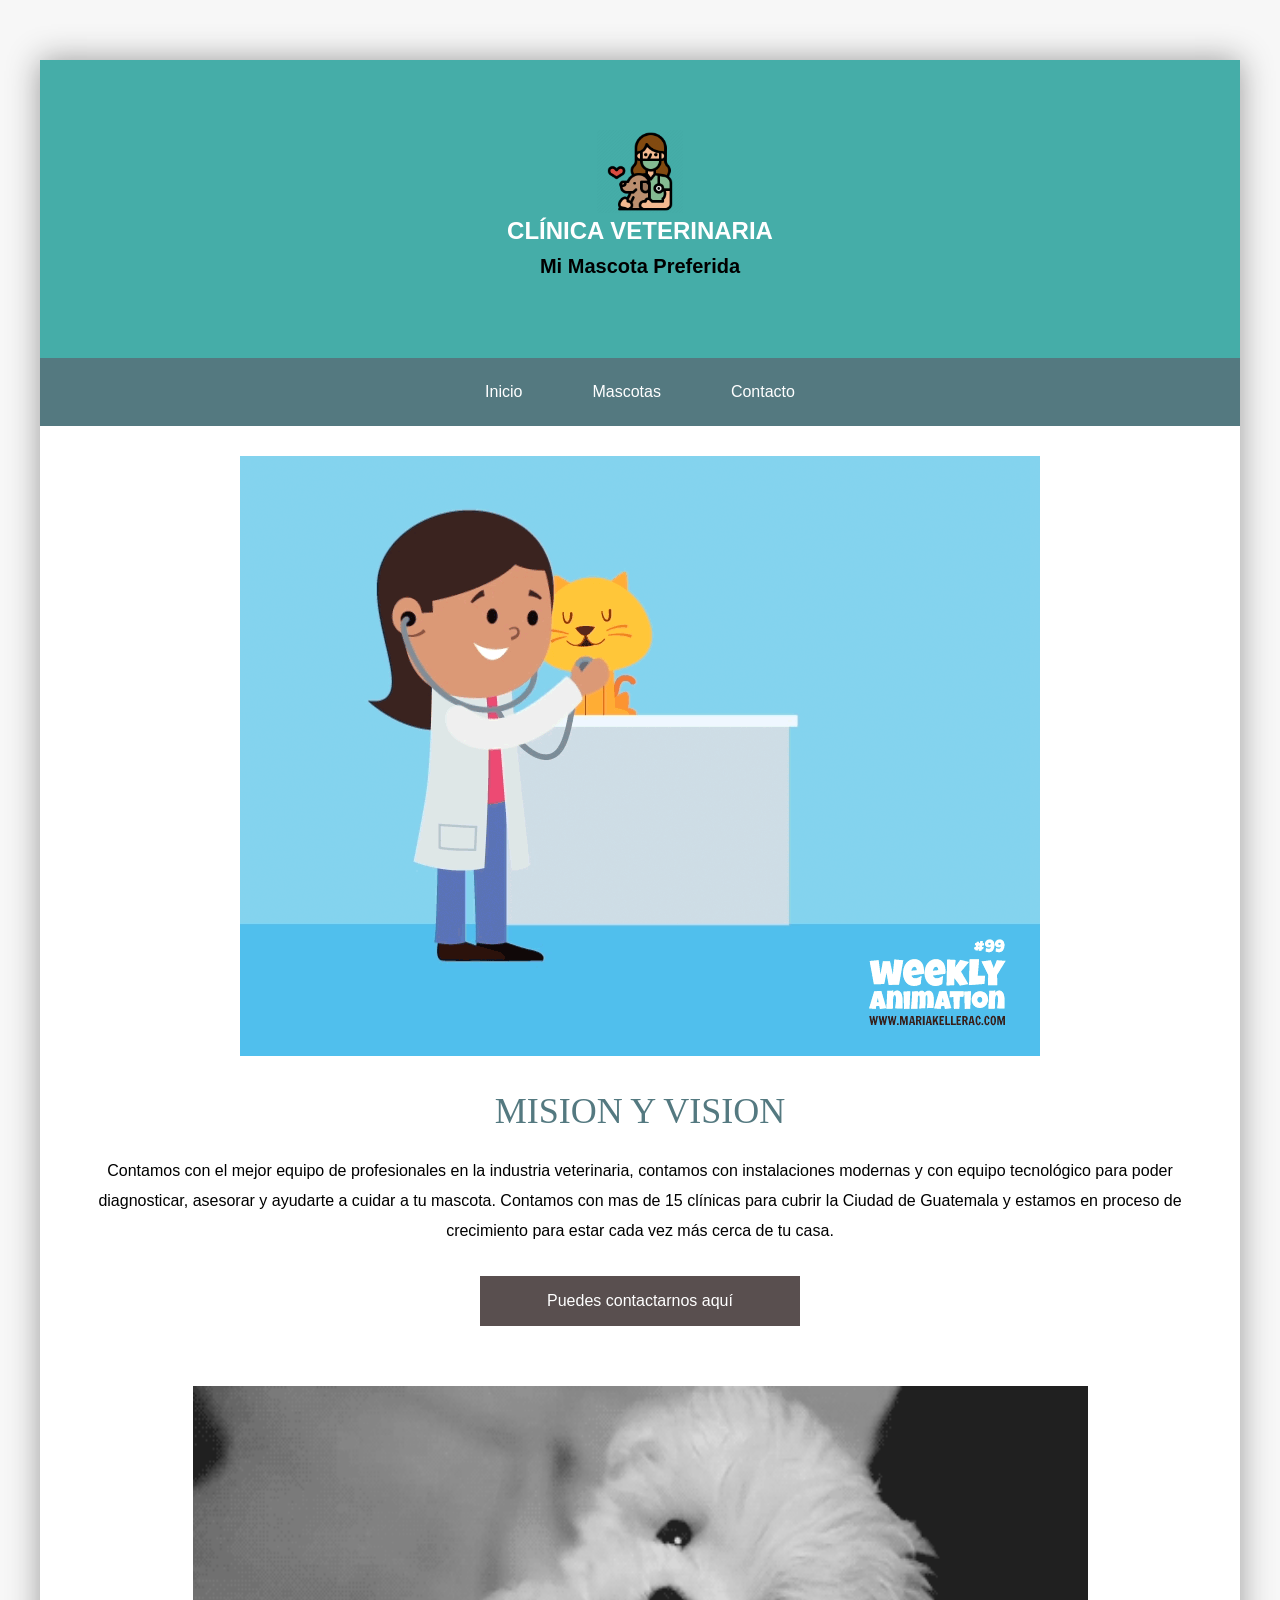
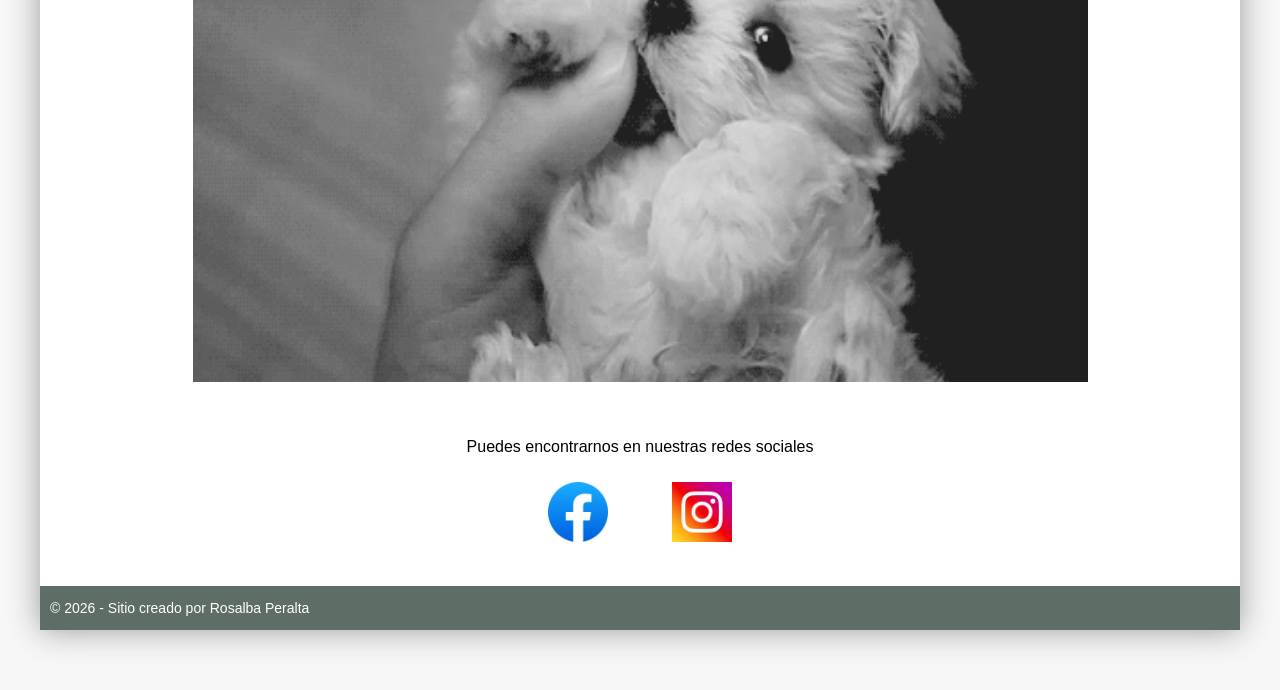
<file: index.html>
<!DOCTYPE html>
<html>

<head>
  <title>Clínica Veterinaria</title>
  <meta charset="UTF-8">
  <link href="style.css" rel="stylesheet" type="text/css">
</head>

<body>
  <div class="container">
    <header>
      <img src="imagenes/avatar.png" alt="Veterinaria" />
      <h1> Clínica Veterinaria</h1>
      <h2>Mi Mascota Preferida</h2>
    </header>
    <nav>
      <div class="menu">
          <a href="index.html">Inicio</a>
          <a href="mascotas.html">Mascotas</a>
          <a href="contacto.html">Contacto</a>
      </div>
    </nav>
    <main>
      <img src="imagenes/veterinarian.gif" alt="Pagina de inicio" />
      <article>
        <h2>Mision y Vision</h2>
        <p>
          Contamos con el mejor equipo de profesionales en la industria veterinaria, contamos con instalaciones modernas
          y con equipo tecnológico para poder diagnosticar, asesorar y ayudarte a cuidar a tu mascota. Contamos con mas
          de 15 clínicas para cubrir la Ciudad de Guatemala y estamos en proceso de crecimiento para estar cada vez más
          cerca de tu casa.
        </p>
        <a href="contacto.html" class="contact">Puedes contactarnos aquí</a>
        <img src="imagenes/cute-dog.gif" width="895" height="596" alt="cute dog" />
      </article>
    </main>
    <div class="redes">
      <p>Puedes encontrarnos en nuestras redes sociales</p>
      <a href="https://www.facebook.com/" target="_blank">
        <img src="imagenes/icon-facebook.webp" alt="Facebook" class="redes"/>
      </a>
      <a href="https://www.instagram.com/" target="_blank">
        <img src="imagenes/icon-instagram.png" alt="Instagram" class="redes"/>
      </a>
    </div>
    <footer>
      <p>
        &copy; 2026 - Sitio creado por Rosalba Peralta
      </p>
    </footer>
  </div>
</body>

</html>
</file>
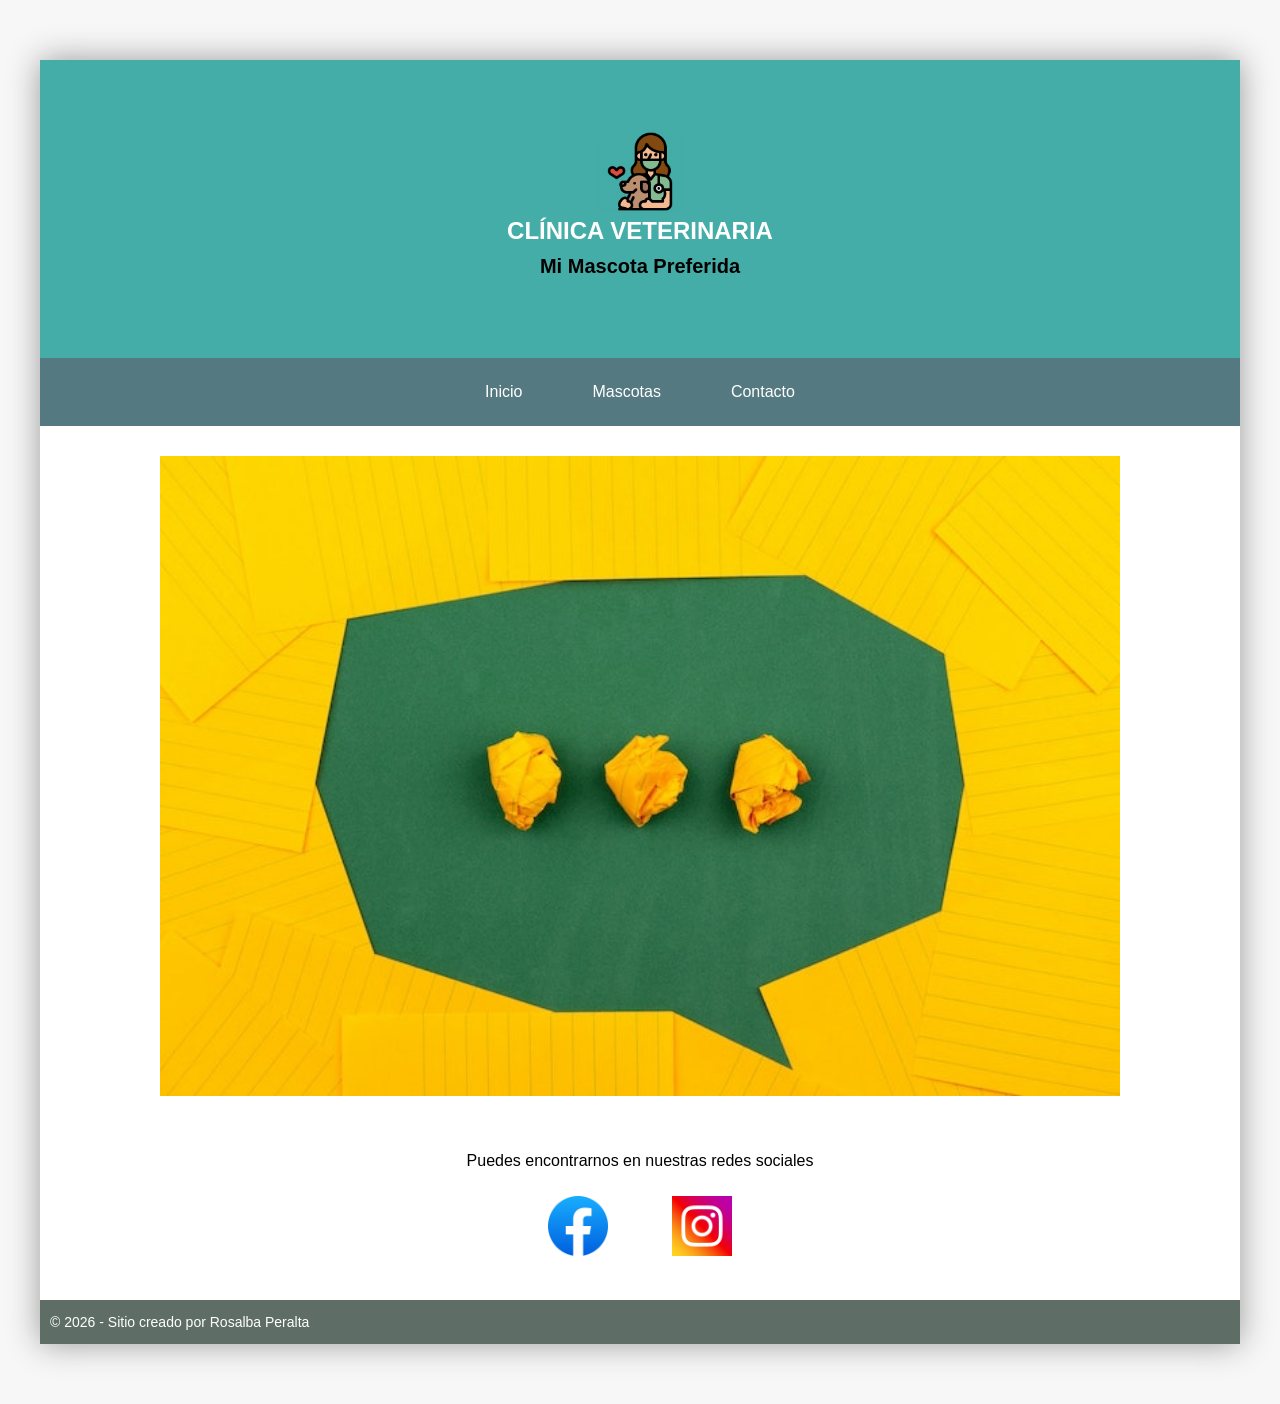
<file: contacto.html>
<!DOCTYPE html>
<html>

<head>
  <title>Clínica Veterinaria</title>
  <meta charset="UTF-8">
  <link href="style.css" rel="stylesheet" type="text/css">
</head>

<body>
  <div class="container">
    <header>
      <img src="imagenes/avatar.png" alt="Veterinaria" />
      <h1> Clínica Veterinaria</h1>
      <h2>Mi Mascota Preferida</h2>
    </header>
    <nav>
      <div class="menu">
          <a href="index.html">Inicio</a>
          <a href="mascotas.html">Mascotas</a>
          <a href="contacto.html">Contacto</a>
      </div>
    </nav>
    <main>
      <img src="imagenes/contacto.jpg" width="960" height="640" alt="contactar"/>
    </main>
    <div class="redes">
      <p>Puedes encontrarnos en nuestras redes sociales</p>
      <a href="https://www.facebook.com/" target="_blank">
        <img src="imagenes/icon-facebook.webp" alt="Facebook" class="redes"/>
      </a>
      <a href="https://www.instagram.com/" target="_blank">
        <img src="imagenes/icon-instagram.png" alt="Instagram" class="redes"/>
      </a>
    </div>
    <footer>
      <p>
        &copy; 2026 - Sitio creado por Rosalba Peralta
      </p>
    </footer>
  </div>
</body>

</html>
</file>
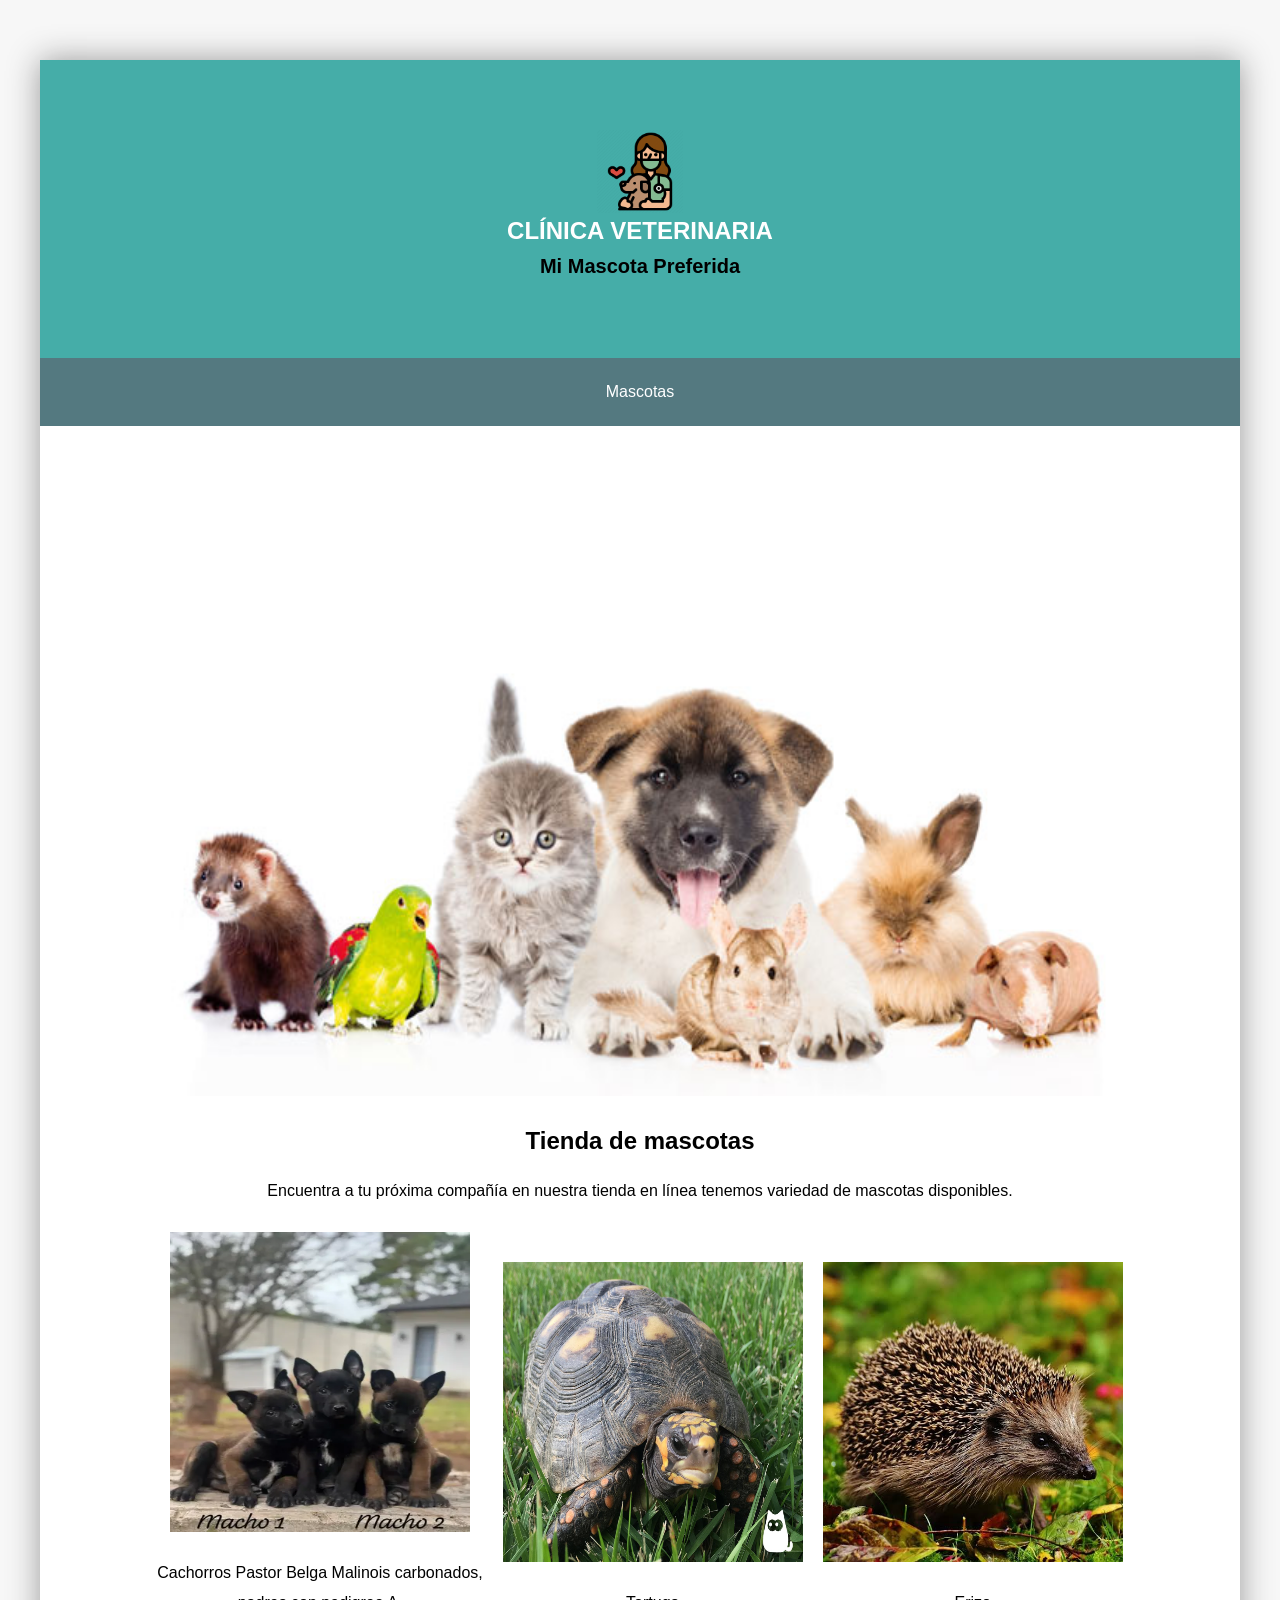
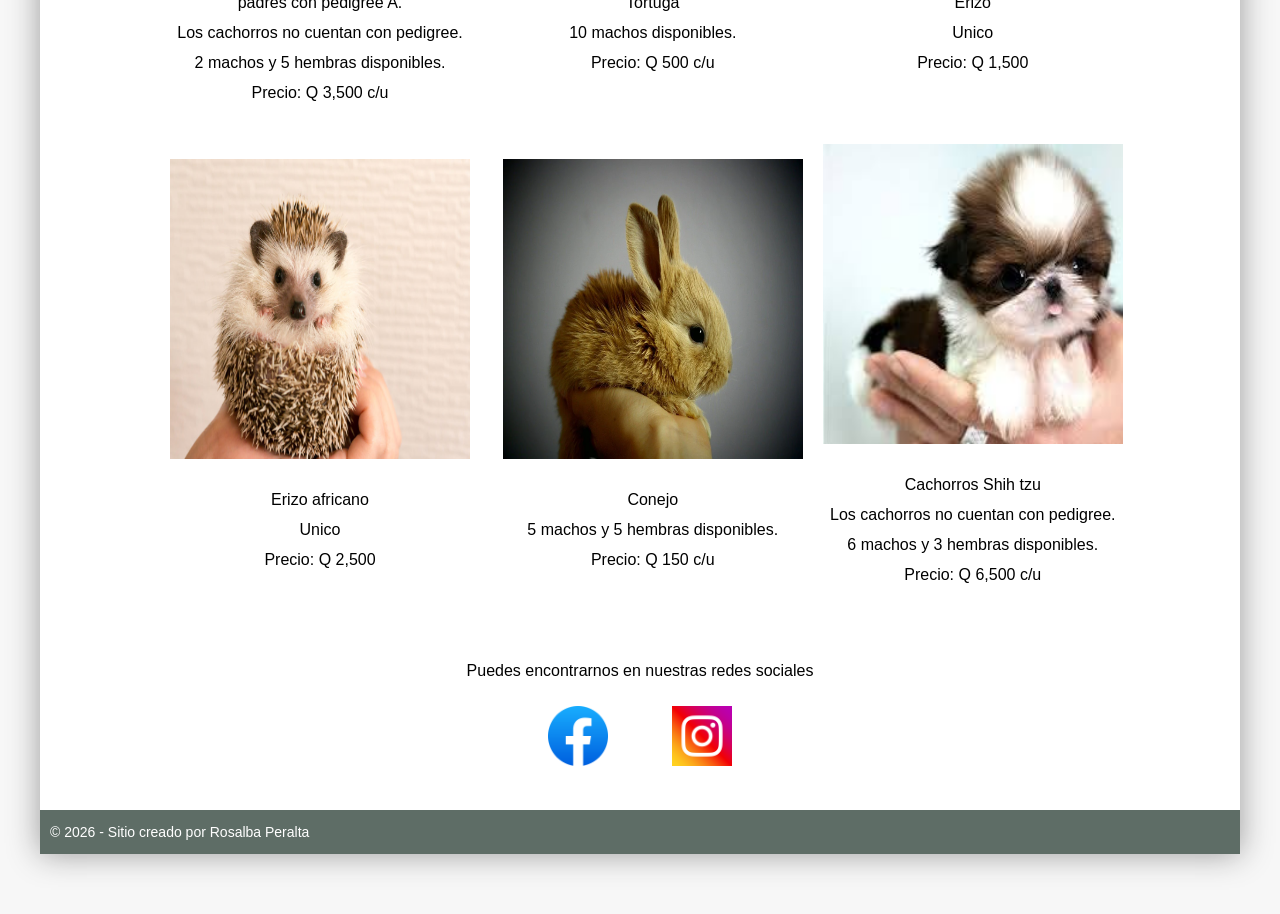
<file: extra.html>
<!DOCTYPE html>
<html>

<head>
  <title>Clínica Veterinaria</title>
  <meta charset="UTF-8">
  <link href="style.css" rel="stylesheet" type="text/css">
</head>

<body>
  <div class="container">
    <header>
      <img src="imagenes/avatar.png" alt="Veterinaria" />
      <h1> Clínica Veterinaria</h1>
      <h2>Mi Mascota Preferida</h2>
    </header>
    <nav>
      <div class="menu">
          <a href="extra.html">Mascotas</a>
      </div>
    </nav>
    
      <main>
        <img src="imagenes/mascotas.jpg" width="960" height="640" />
        <article>
          <h1>Tienda de mascotas</h1>
          <p>
            Encuentra a tu próxima compañía en nuestra tienda en línea tenemos
            variedad de mascotas disponibles.
          </p>
          <table>
            <tr>
              <td>
                <img src="imagenes/perritos.webp" width="300" height="300" />
                <p>
                  Cachorros Pastor Belga Malinois carbonados, <br />
                  padres con pedigree A. <br />Los cachorros no cuentan con
                  pedigree. <br />2 machos y 5 hembras disponibles.
                  <br />Precio: Q 3,500 c/u
                </p>
              </td>
              <td>
                <img src="imagenes/tortuga.jpg" width="300" height="300" />
                <p>
                  Tortuga <br />10 machos disponibles. <br />Precio: Q 500 c/u
                </p>
              </td>
              <td>
                <img src="imagenes/erizo2.jpeg" width="300" height="300" />
                <p>Erizo <br />Unico <br />Precio: Q 1,500</p>
              </td>
            </tr>
            <tr>
              <td>
                <img
                  src="imagenes/Erizo-africano.jpg"
                  width="300"
                  height="300"
                />
                <p>Erizo africano <br />Unico <br />Precio: Q 2,500</p>
              </td>
              <td>
                <img src="imagenes/conejo.webp" width="300" height="300" />
                <p>
                  Conejo <br />5 machos y 5 hembras disponibles. <br />Precio: Q
                  150 c/u
                </p>
              </td>
              <td>
                <img src="imagenes/shihtzu.jpeg" width="300" height="300" />
                <p>
                  Cachorros Shih tzu <br />Los cachorros no cuentan con
                  pedigree. <br />6 machos y 3 hembras disponibles.
                  <br />Precio: Q 6,500 c/u
                </p>
              </td>
            </tr>
          </table>
        </article>
      </main>
    <div class="redes">
      <p>Puedes encontrarnos en nuestras redes sociales</p>
      <a href="https://www.facebook.com/" target="_blank">
        <img src="imagenes/icon-facebook.webp" alt="Facebook" class="redes"/>
      </a>
      <a href="https://www.instagram.com/" target="_blank">
        <img src="imagenes/icon-instagram.png" alt="Instagram" class="redes"/>
      </a>
    </div>
    <footer>
      <p>
        &copy; 2026 - Sitio creado por Rosalba Peralta
      </p>
    </footer>
  </div>
</body>

</html>
</file>
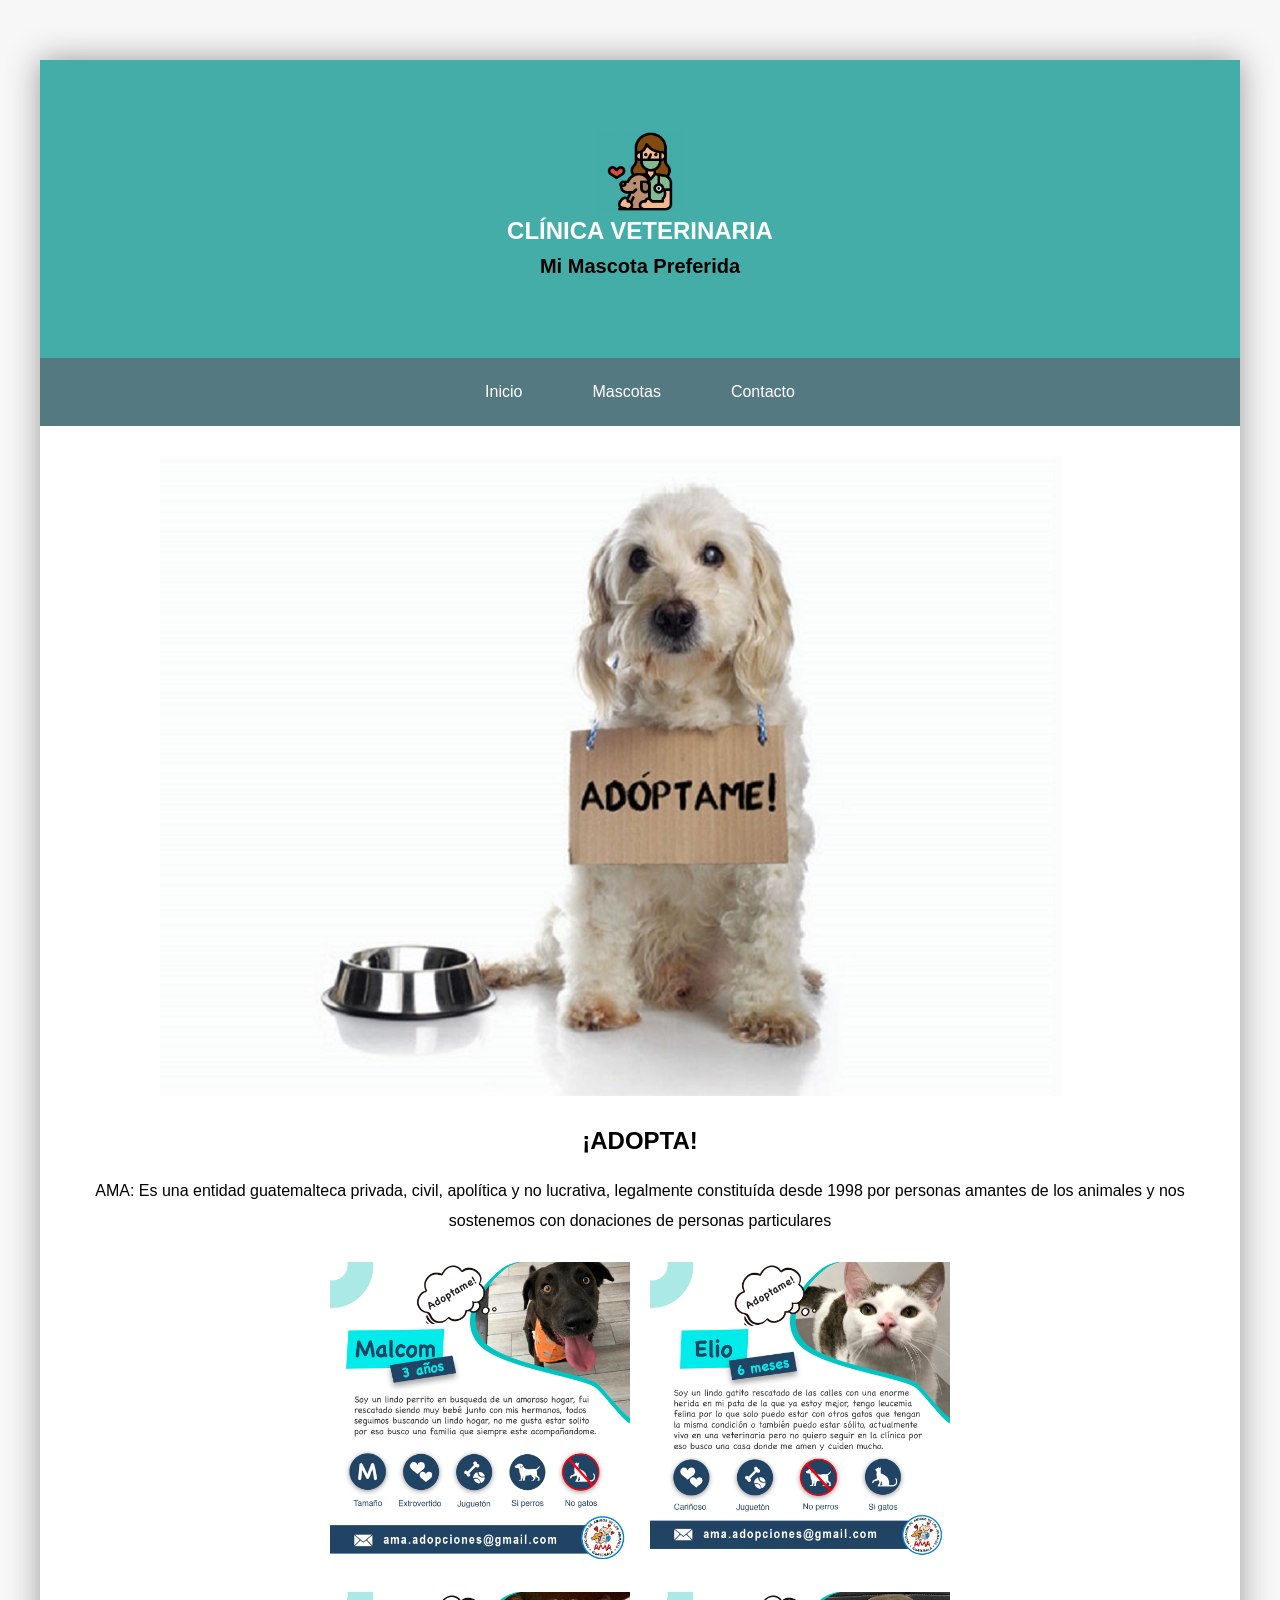
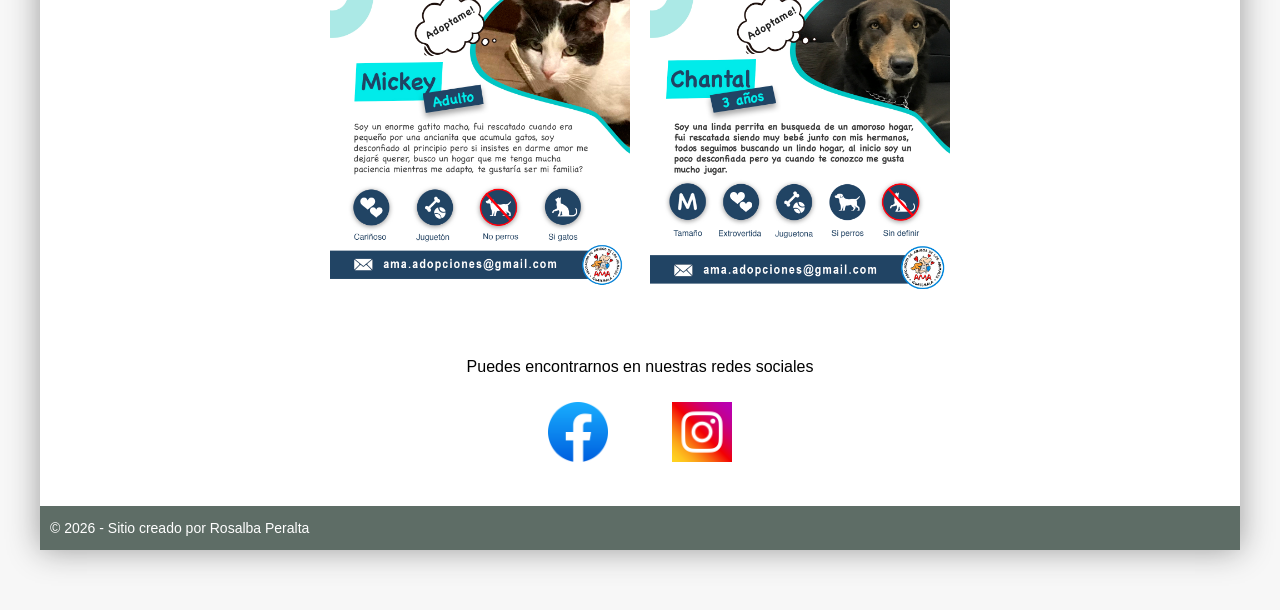
<file: mascotas.html>
<!DOCTYPE html>
<html>
  <head>
    <title>Clínica Veterinaria</title>
    <meta charset="UTF-8" />
    <link href="style.css" rel="stylesheet" type="text/css" />
  </head>

  <body>
    <div class="container">
      <header>
        <img src="imagenes/avatar.png" alt="Veterinaria" />
        <h1>Clínica Veterinaria</h1>
        <h2>Mi Mascota Preferida</h2>
      </header>
      <nav>
        <div class="menu">
          <a href="index.html">Inicio</a>
          <a href="mascotas.html">Mascotas</a>
          <a href="contacto.html">Contacto</a>
        </div>
      </nav>
      <main>
        <img
          src="imagenes/adoptame.jpg"
          width="960"
          height="640"
          alt="Actividades"
        />
        <article>
          <h1>¡ADOPTA!</h1>
          <p>
            AMA: Es una entidad guatemalteca privada, civil, apolítica y no
            lucrativa, legalmente constituída desde 1998 por personas amantes de
            los animales y nos sostenemos con donaciones de personas
            particulares
          </p>
          <table>
            <tr>
              <td>
                <img
                  src="imagenes/adopcion1.jpg"
                  width="300"
                  height="300"
                  alt="uno"
                />
              </td>
              <td>
                <img
                  src="imagenes/adopcion2.jpg"
                  width="300"
                  height="300"
                  alt="uno"
                />
              </td>
            </tr>
            <tr>
              <td>
                <img
                  src="imagenes/adopcion3.jpg"
                  width="300"
                  height="300"
                  alt="uno"
                />
              </td>
              <td>
                <img
                  src="imagenes/adopcion4.jpg"
                  width="300"
                  height="300"
                  alt="uno"
                />
              </td>
            </tr>
          </table>
        </article>
      </main>
      <div class="redes">
        <p>Puedes encontrarnos en nuestras redes sociales</p>
        <a href="https://www.facebook.com/" target="_blank">
          <img src="imagenes/icon-facebook.webp" alt="Facebook" class="redes" />
        </a>
        <a href="https://www.instagram.com/" target="_blank">
          <img
            src="imagenes/icon-instagram.png"
            alt="Instagram"
            class="redes"
          />
        </a>
      </div>
      <footer>
        <p>&copy; 2026 - Sitio creado por Rosalba Peralta</p>
      </footer>
    </div>
  </body>
</html>
</file>
<file: style.css>
body {
  background: #f7f7f7;
  font-family: Arial, Helvetica, sans-serif;
}

.container {
  background: white;
  max-width: 1200px;
  margin: 60px auto;
  -webkit-box-shadow: 0px 0px 30px 0px #999999;
  box-shadow: 0px 0px 30px 0px #999999;
}

/* Encabezado */
header {
  background: #45ada8;
  text-align: center;
  padding: 70px 0px;
}

header img {
  width: 86px;
  height: 83px;
}

header h1 {
  color: white;
  font-size: 24px;
  text-transform: uppercase;
  margin: 0px;
}

header h2 {
  color: black;
  font-size: 20px;
  margin: 10px;
}

/* Menu */
nav {
  background: #547980;
}

.menu {
  display: flex;
  justify-content: center;
  flex-wrap: wrap;
  gap: 10px;
  padding: 10px;
}

nav a {
  float: none;
  color: white;
  list-style: none;
  text-decoration: none;
  display: inline-flex;
  align-items: center;
  padding: 15px 30px;
}

nav a:hover {
  background-color: #594f4f;
}

/* Contenido */
main {
  padding: 30px 30px 30px 30px;
  overflow: auto;
  line-height: 30px;
  text-align: center;
}

main h2 {
  font-family: "Times New Roman", "Times New Roman", Times, serif;
  font-weight: normal;
  color: #547980;
  text-transform: uppercase;
  font-size: 36px;
  text-align: center;
}

.contact {
  color: white;
  padding: 10px 60px;
  background-color: #594f4f;
  text-decoration: none;
  display: block;
  width: 200px;
  margin: 30px auto 60px auto;
  text-align: center;
}

main a:hover {
  background-color: #547980;
}

.redes {
  padding: 0px 30px 30px 30px;
  text-align: center;
}

.redes a {
  text-decoration: none;
}

.redes img {
  width: 60px;
  height: 60px;
  padding: 10px 30px;
}

footer {
  background: #5e6d66;
  padding: 40 30;
  overflow: auto;
}

footer p {
  color: white;
  font-size: 14px;
  padding-left: 10px;
}

table {
  margin: auto;
  border-collapse: collapse;
}

th,td {
  padding: 10px;
}
</file>
